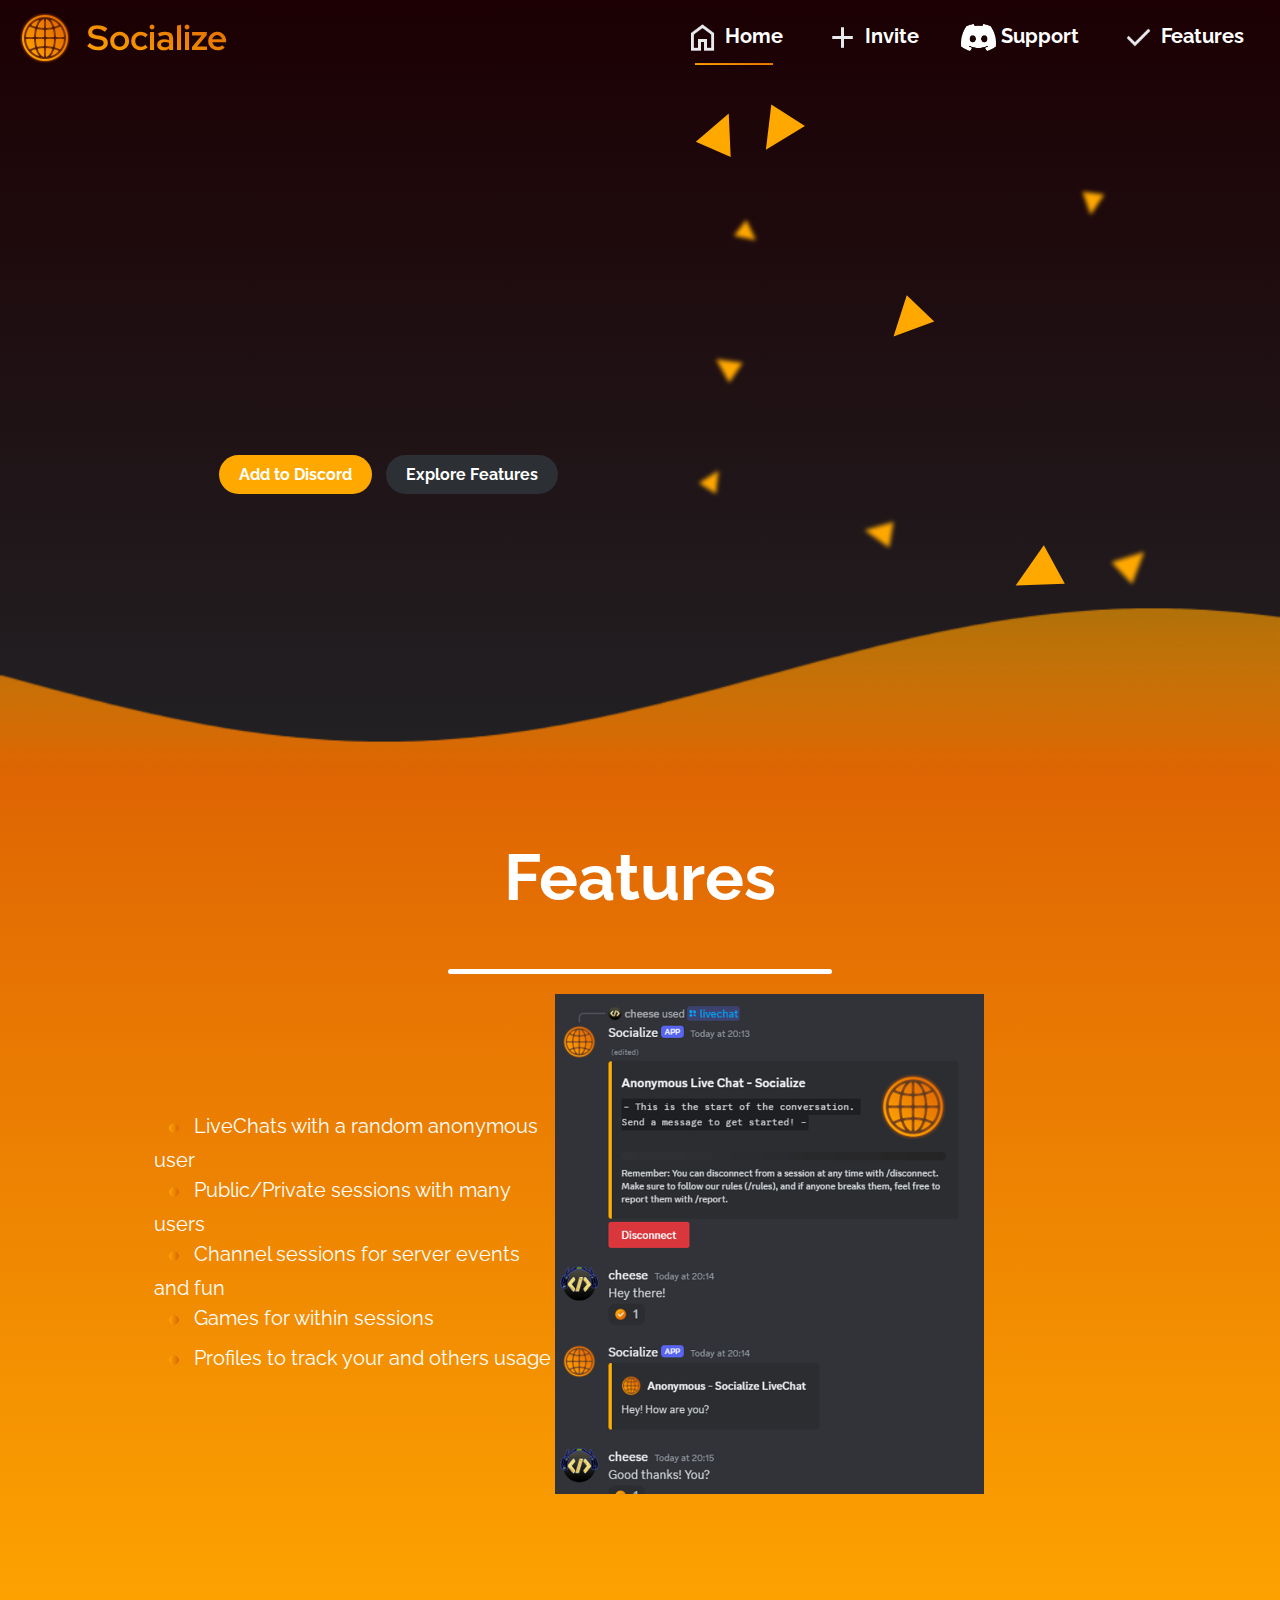
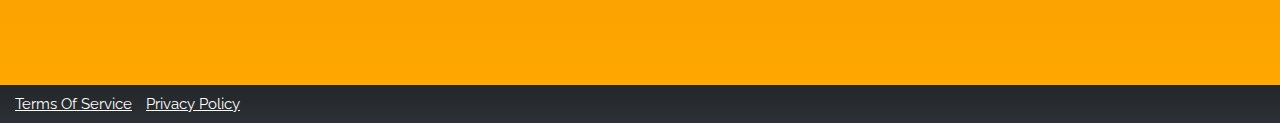
<file: index.html>
<!DOCTYPE html>
<html lang="en">
<head>
    <meta http-equiv="Permissions-Policy" content="interest-cohort=()">

    
    <meta charset="UTF-8">
    <meta name="viewport" content="width=device-width, initial-scale=1.0">

    <title>Socialize Discord Bot</title>
    <link rel="icon" type="image/png" href="assets/logo.png">

    <link rel="stylesheet" href="styles.css">
    <script src="index.js" defer></script>

    <link rel="preconnect" href="https://fonts.googleapis.com">
<link rel="preconnect" href="https://fonts.gstatic.com" crossorigin>
<link href="https://fonts.googleapis.com/css2?family=Noto+Sans+JP:wght@100..900&family=Raleway:ital,wght@0,100..900;1,100..900&display=swap" rel="stylesheet">

<link rel="preconnect" href="https://fonts.googleapis.com">
<link rel="preconnect" href="https://fonts.gstatic.com" crossorigin>
<link href="https://fonts.googleapis.com/css2?family=Noto+Sans+JP:wght@100..900&family=Raleway:ital,wght@0,100..900;1,100..900&family=Red+Hat+Display:ital,wght@0,300..900;1,300..900&display=swap" rel="stylesheet">

<meta name="description" content="Chat across Discord Anonymously...or with your friends. You choose!">
<meta property="og:image" content="assets/logo.png">
<meta property="og:type" content="website">
<meta name="theme-color" content="#ffa800">

</head>


<body>
    
    <nav>
        <div class="left-section">
            <a href="index.html">
                <img id="logonav" src="assets/logo.png" alt="logo" height="50" width="50">
            </a>
            <h1 id="navbartitle">Socialize</h1>
        </div>
        <ul>
            <li><a href="index.html" class="active"><img src="assets/home.png" alt="Home Icon" height="35" width="35"> <strong>Home</strong></a></li>
            <li><a href="invite.html" target="_blank"><img src="assets/addbot.png" alt="Invite Icon" height="35" width="35"> <strong>Invite</strong></a></li>
            <li><a href="support.html" target="_blank"><img src="assets/discord.png" alt="Support Icon" height="35" width="35"> <strong>Support</strong></a></li>
            <li><a href="#features"><img src="assets/features.png" alt="Features Icon" height="35" width="35"> <strong>Features</strong></a></li>
        </ul>
        
    </nav>

    <div id="main">

    

    <div id="homesection">

        

        <div id="namediv">
            <img id="logo" src="assets/logo.png" alt="logo" height=100 width=100>
            <h1 id="title">Socialize</h1>
        </div>

        <p id="slogan"><strong>Chat across Discord Anonymously.
<br>...or with your friends. You choose!</strong></p>
        
    <a href="invite.html" target="_blank" class="button"><strong>Add to Discord</strong></a>
    <a href="#features" class="button grey"><strong>Explore Features</strong></a>
    </div>
    <div id="container"></div>

</div>



<canvas id="waveCanvas"></canvas>
<div id="features">
    <h2 class="heading">Features</h2>
    <hr class="separator"></hr>

    <div id="featuressection">

        <div id="featureslist">
            <p class="bulletpointtext"><img src="assets/bulletpoint.png" alt="bulletpoint" height="40" width="40">LiveChats with a random anonymous user
            <br><img src="assets/bulletpoint.png" alt="bulletpoint" height="40" width="40">Public/Private sessions with many users
            <br><img src="assets/bulletpoint.png" alt="bulletpoint" height="40" width="40">Channel sessions for server events and fun
            <br><img src="assets/bulletpoint.png" alt="bulletpoint" height="40" width="40">Games for within sessions
            <br><img src="assets/bulletpoint.png" alt="bulletpoint" height="40" width="40">Profiles to track your and others usage
            </p>
        </div>

    <div class="image-container">
</div>
</div>  
</div>

<footer>
    <a href="tos.html" target="_blank" class="footertext">Terms Of Service</a>
    <a href="privacy.html" target="_blank" class="footertext">Privacy Policy</a>
</footer>

</body>
</html>
</file>
<file: styles.css>
:root {
    --font-default: "Raleway", sans-serif;
}

html, body {
    height: 100%;
    margin: 0;
    padding: 0;
}

body {
    background-image: linear-gradient(to bottom, #1c0003, #23272A);
    background-repeat: no-repeat;
    background-size: cover;
}

@keyframes fadeIn {
    from {
        opacity: 0;
    }
    to {
        opacity: 1;
    }
}

@keyframes slideInFromTop {
    from {
        transform: translateY(-20%);
    }
    to {
        transform: translateY(0);
    }
}





nav {
    display: flex;
    align-items: center;
    justify-content: space-between;
    padding: 10px 20px;
}

.left-section {
    display: flex; /* Add display flex to align logo and title horizontally */
    align-items: center;
}

#navbartitle {
    font-family: "Red Hat Display", sans-serif;
    font-size: 35px;
    color: #2C2F33;
    padding: 0;
    background-image: linear-gradient(to top right, #ffa800, #df6503);
    -webkit-background-clip: text;
    background-clip: text;
    -webkit-text-fill-color: transparent;
    text-fill-color: transparent;
    margin: -10px;
    margin-left: 7px;
    display: inline;
}

#logonav {
    margin-right: 10px;
}

img {
    vertical-align: middle;
}

ul {
    list-style-type: none;
    margin: 0;
    padding: 0;
    text-align: center;
    display: flex;
}

li {
    display: inline-block;
    margin-right: 10px;
}


li:last-child {
    margin-right: 0;
}

li a {
    display: block;
    color: white;
    padding: 10px 16px;
    text-decoration: none;
    font-family: var(--font-default);
    font-size: 20px;
    transition: transform 0.3s ease;
}

li a:hover {
    background-image: linear-gradient(to top right, #ffa800, #df6503);
    -webkit-background-clip: text;
    background-clip: text;
    -webkit-text-fill-color: transparent;
    text-fill-color: transparent;
    transform: scale(1.05);
}

.active {
    position: relative;
}

.active::after {
    content: '';
    position: absolute;
    bottom: -0px;
    left: 50%;
    transform: translateX(-50%);
    width: 60%;
    height: 2px; 
    background-image: linear-gradient(to top right, #ffa800, #df6503);
}





#container {
    position: relative;
    width: 600px;
    height: 500px;
    margin-right: 50px;
}

.triangle {
    width: 0;
    height: 0;
    position: absolute;
    transform-origin: center;
    background: linear-gradient(47.1491deg, rgb(103, 185, 102), rgb(244, 172, 80));
    opacity: 0; /* Set initial opacity to 0 */
    transition: opacity 1s ease; /* Add CSS transition for opacity */
}

.blurry {
    filter: blur(2px);
}





#main {
    display: flex;
    flex-direction: row;
    justify-content: space-between;
    align-items: flex-start;
}

#homesection {
    padding: 15px;
    animation: slideInFromTop 1s ease-in-out;
    margin-left: 12%;
    height: 60%;
}

#namediv {
    display: flex;
    align-items: center;
}


#logo {
    margin-right: 10px;
}

#logo, #title, #slogan {
    opacity: 0;
    animation: fadeIn 1s ease-in-out forwards;
}


#title {
    font-family: "Red Hat Display", sans-serif;
    text-align: center;
    font-size: 100px;
    color: #2C2F33;
    padding: 0;
    background-image: linear-gradient(to top right, #ffa800, #df6503);
    -webkit-background-clip: text;
    background-clip: text;
    -webkit-text-fill-color: transparent;
    text-fill-color: transparent;
    text-shadow: 
        0 0 10px rgba(255, 168, 0, 0.8),
        0 0 20px rgba(255, 168, 0, 0.5),
        0 0 30px rgba(223, 101, 3, 0.4),
        0 0 40px rgba(255, 255, 255, 0.1);
}


#slogan {
    font-family: var(--font-default);
    text-align: left;
    font-size: 20px;
    margin-bottom: 50px;
    margin-top: 0px;
    margin-left: 50px;
    color: #ffffff;
}

.button {
    display: inline-block;
    padding: 10px 20px;
    background-color: #ffa800;
    color: #fff;
    text-decoration: none;
    border: none;
    border-radius: 20px;
    cursor: pointer;
    font-family: var(--font-default);
    margin-left: 50px;
    transition: background-color 0.3s ease;
  }
  
.button:hover {
    background-color: #df6503;
}

.button.grey {
    background-color: #2C2F33;
    margin-left: 10px;
}

.button.grey:hover {
    background-color: #23272A;
}





#waveCanvas {
    width: 100%;
    height: 200px;
    background-color: transparent;
    margin-bottom: -4px;
}
  
#features {
    margin-top: 0px;
    border-top: 0;
    background-image: linear-gradient(to top, #ffa800, #df6503);
    padding-top: 10px;
    height: 100%;
}
  
.bulletpointtext {
    font-family: var(--font-default);
    text-align: left;
    font-size: 20px;
    margin-bottom: 20px;
    color: #ffffff;
}


#featuressection {
    display: flex;
    justify-content: space-between;
    align-items: center;
    margin-left: 12%;
    margin-top: 20px;
}

#featureslist {
    flex: 1;
}




.image-container {
    width: 500px;
    height: 500px;
    overflow: hidden;
    position: relative;
    margin-right: 20%;
}

.image-container::before {
    content: "";
    background-image: url('assets/demo1.png');
    position: absolute;
    top: 0;
    left: 0;
    width: 100%;
    height: 200%;
    background-size: contain;
    background-repeat: no-repeat;
    animation: scroll 10s linear infinite;
    clip-path: url(#rounded-clip);
}

@keyframes scroll {
    0%, 10%, 100% {
        transform: translateY(0);
    }
    80%, 90% {
        transform: translateY(-50%);
    }
}







footer {
    padding: 10px;
    max-width: 100%;
    background-image: linear-gradient(to top, #2C2F33, #23272A);
    overflow: hidden;
}

.footertext {
    font-family: var(--font-default);
    text-align: center;
    font-size: 15px;
    color: #ffffff;
    padding: 5px;
}





#errorpagesection {
    padding: 15px;
    text-align: center;
    height: 60%;
}



.text {
    font-family: var(--font-default);
    text-align: center;
    font-size: 20px;
    margin-bottom: 20px;
    color: #ffffff;
}


.errorpagebutton {
    display: inline-block;
    padding: 10px 20px;
    background-color: #ffa800;
    color: #fff;
    text-decoration: none;
    border: none;
    border-radius: 20px;
    cursor: pointer;
    font-family: var(--font-default);
    transition: background-color 0.3s ease;
  }
  
.errorpagebutton:hover {
    background-color: #df6503;
}

.errorpagebutton.grey {
    background-color: #2C2F33;
    margin-left: 10px;
}

.errorpagebutton.grey:hover {
    background-color: #23272A;
}

.separator {
    border: none;
    border-top: 5px solid black;
    width: 30%;
    border-radius: 5px;
    border-top-color: #ffffff;
}


.heading {
    font-family: var(--font-default);
    text-align: center;
    font-size: 65px;
    color: #ffffff;
}





::-webkit-scrollbar {
    width: 5px;
  }
  
::-webkit-scrollbar-track {
    background-color: #23272A;
    box-shadow: inset 0 0 2px #23272A;
    border-radius: 2px;
}
  
::-webkit-scrollbar-thumb {
    background: #ffa800;
    border-radius: 2px;
}
</file>
